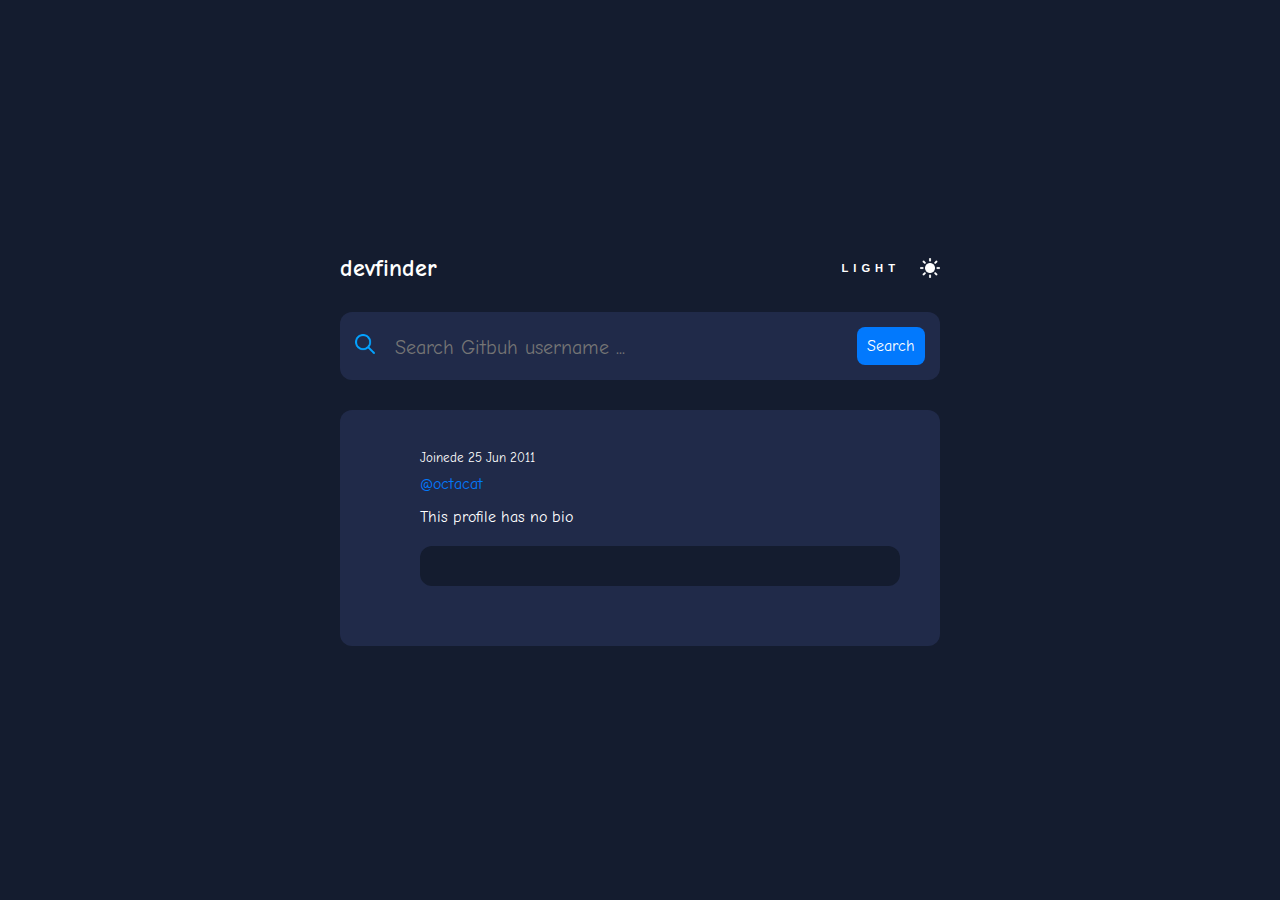
<file: index.html>
<!DOCTYPE html>
<html lang="en">

<head>
    <meta charset="UTF-8">
    <meta http-equiv="X-UA-Compatible" content="IE=edge">
    <meta name="viewport" content="width=device-width, initial-scale=1.0">
    <title>Document</title>
    <link rel="stylesheet" href="./github.css">
    <link rel="preconnect" href="https://fonts.googleapis.com">
    <link rel="preconnect" href="https://fonts.gstatic.com" crossorigin>
    <link
        href="https://fonts.googleapis.com/css2?family=Comic+Neue:wght@300;400;700&family=Dancing+Script:wght@400;500;600;700&display=swap"
        rel="stylesheet">
</head>

<body>
    <div class="container">
        <!-- Primera secicon titulo -boton -->
        <div class="section-1">
            <h4 class="title">devfinder</h4>
            <button class="btn-mode">
                LIGHT
                <img width="20" src="./images/sun.png" />
            </button>
        </div>
        <!-- Buscador -->
        <div class="search-container">
            <div class="input-container">
                <img width="20" src="./images/search_1.png" alt="">
                <input class="input-search" type="text" placeholder="Search Gitbuh username ...">
            </div>
            <div>
                <button class="btn-search" id="btn-search">Search</button>
            </div>
        </div>
        <!-- Seccion que meustra la informacion -->
        <div class="information-container">
            <!-- Imagen de perfil -->
            <div class="image-container">
                <!-- <img width="100" id="img-user" src="./images/github_image.jpg" alt=""> -->
            </div>
            <!-- DEscripcion de perfil -->
            <div class="description-container">
                <!-- Nomber de user y año de union -->
                <div class="user-date-container">
                    <!-- <h2>The Octacat</h2> -->
                    <p>Joinede 25 Jun 2011</p>
                </div>
                <!-- Nombre de usuario y la bio -->
                <div class="user-bio-container">
                    <p>@octacat</p>
                    <p>This profile has no bio</p>
                </div>
                <!-- Crad con los repor, followers, following -->
                <div class="card-information">
                    <!-- <div>
                        <h5>Repos</h5>
                        <h2>8</h2>
                    </div>
                    <div>
                        <h5>Followers</h5>
                        <h2>3938</h2>
                    </div>
                    <div>
                        <h5>Following</h5>
                        <h2>9</h2>
                    </div> -->
                </div>
                <!-- Infode ubi,twitter, link, username -->
                <div class="info-container">
                    <!-- <div>
                        <p><img width="15" src="./images/pin.png"/>&nbsp;Francisco</p>
                        <p><img width="15" src="./images/twitter.png"/>&nbsp;Not aviable</p>
                    </div>
                    <div>
                        <p><img width="15" src="./images/link.png"/>&nbsp;https://github.blog</p>
                        <p><img width="15" src="./images/hotel.png"/>&nbsp;@arnoldbgm</p>
                    </div> -->
                </div>
            </div>
        </div>
    </div>
    <script src="./app.js"></script>
</body>
</html>
</file>
<file: github.css>
*{
    margin: 0;
    padding: 0;
    box-sizing: border-box;
}

body{
    font-family: "Comic Neue", cursive;
    background-color: #141C2F;
    color: #fff;
    display: flex;
    height: 100vh;
    justify-content: center;
    align-items: center;
}

.container{
    width: 600px;
}

.section-1{
    display: flex;
    justify-content: space-between;
    align-items: center;
}

.title{
    font-size: 1.5em;
}

.btn-mode{
    background-color: transparent;
    border: none;
    display: flex;
    gap: 20px;
    align-items: center;
    color: #fff;
    font-weight: 600;
    font-size: 0.7em;
    letter-spacing: 5px;
    cursor: pointer;
}

.search-container{
    display: flex;
    justify-content: space-between;
    align-items: center;
    margin-top: 30px;
    background-color: #202a49;
    padding: 15px;
    border-radius: 12px;

}

.input-container{
    flex-grow: 2;
}

.input-search{
    background-color: transparent;
    border: none;
    margin-left: 15px;
    font-size: 20px;
    width: 85%;
    color: white;
    font-family: "Comic Neue", cursive;
}

.input-search:focus{
    outline: none;
}

.btn-search{
    background-color: #0279fd;
    border: none;
    padding: 10px;
    border-radius: 8px;
    color: #fff;
    width: 100%;
    font-size: 16px;
    font-family: "Comic Neue", cursive;
    cursor: pointer;
}

.information-container{
    display: flex;
    padding: 40px;
    gap: 40px;
    background-color: #202a49;
    margin-top: 30px;
    border-radius: 12px;
}

.information-container img{
    border-radius: 50%;
}

.description-container{
    flex-grow: 2;
}

.user-date-container{
    display:flex;
    justify-content: space-between;
    align-items: center;
}

.user-date-container p{
    font-size: 0.8em;
}

.user-bio-container{
    display: flex;
    margin-top: 10px;
    flex-direction: column;
    gap: 15px;
}

.user-bio-container p:nth-child(1){
    color: #0279fd;
}

.card-information{
    background-color: #141C2F;
    margin-top: 20px;
    margin-bottom: 20px;
    border-radius: 12px;
    padding: 20px;
    display: flex;
    justify-content: space-between;
}

.info-container{
    display: flex;
    justify-content: space-between;
}

.info-container div p {
    margin-bottom: 20px;
}
</file>
